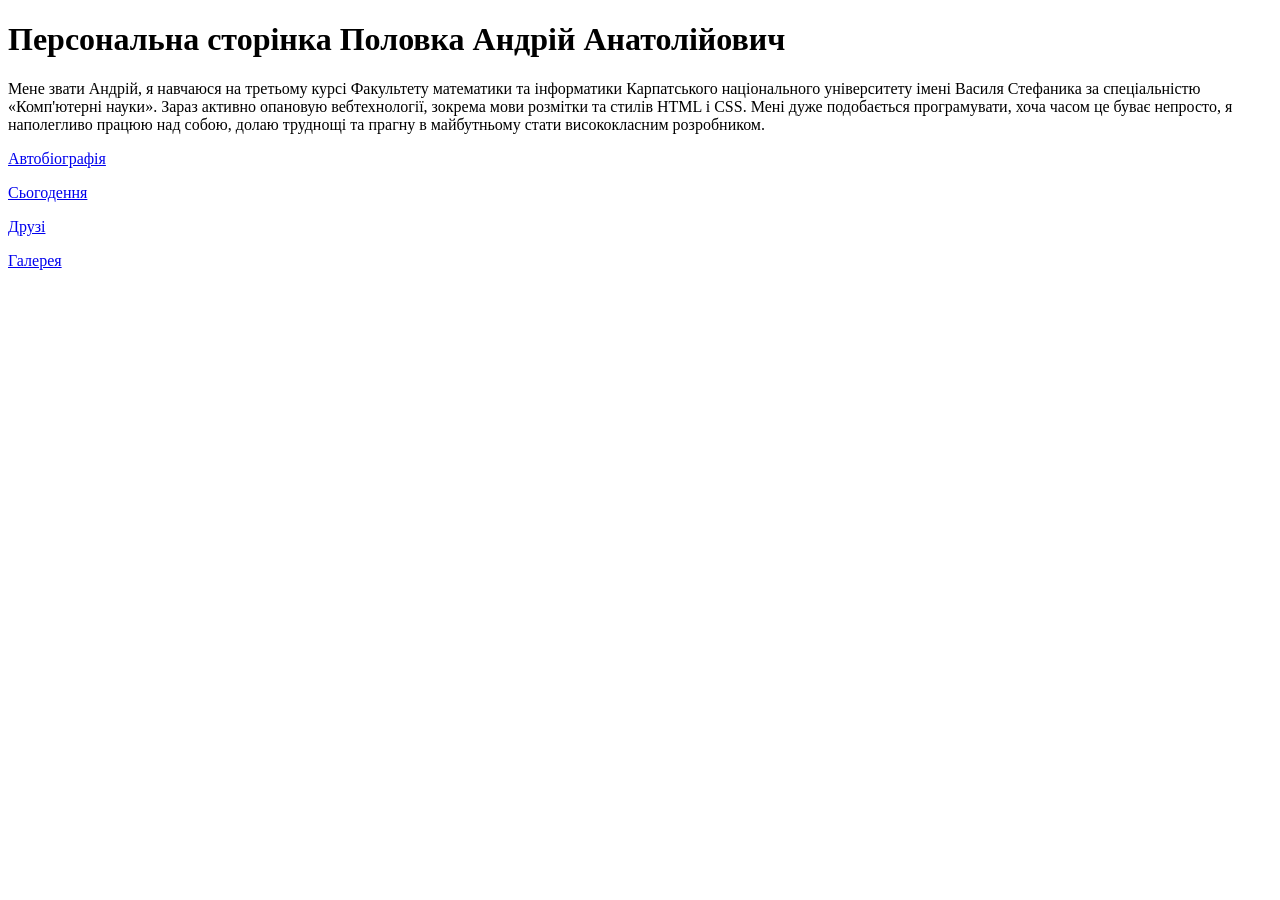
<file: Lab1/index.html>
<!DOCTYPE html>
<html lang="uk">
    <head>
        <meta charset="UTF-8">
        <title>Головна стрінка</title>
    </head>
<body>
    <h1>Персональна сторінка Половка Андрій Анатолійович</h1>
    <p>
        Мене звати Андрій, я навчаюся на третьому курсі Факультету математики та інформатики Карпатського національного університету імені Василя Стефаника за спеціальністю «Комп'ютерні науки». Зараз активно опановую вебтехнології, зокрема мови розмітки та стилів HTML і CSS.  Мені дуже подобається програмувати, хоча часом це буває непросто, я наполегливо працюю над собою, долаю труднощі та прагну в майбутньому стати висококласним розробником.
    </p>
    <nav>
        <p><a href="biography.html">Автобіографія</a></p>
        <p><a href="nowadays.html">Сьогодення</a></p>
        <p><a href="friends.html">Друзі</a></p>
        <p><a href="gallery.html">Галерея</a></p>
    </nav>
</body>
</html>
</file>
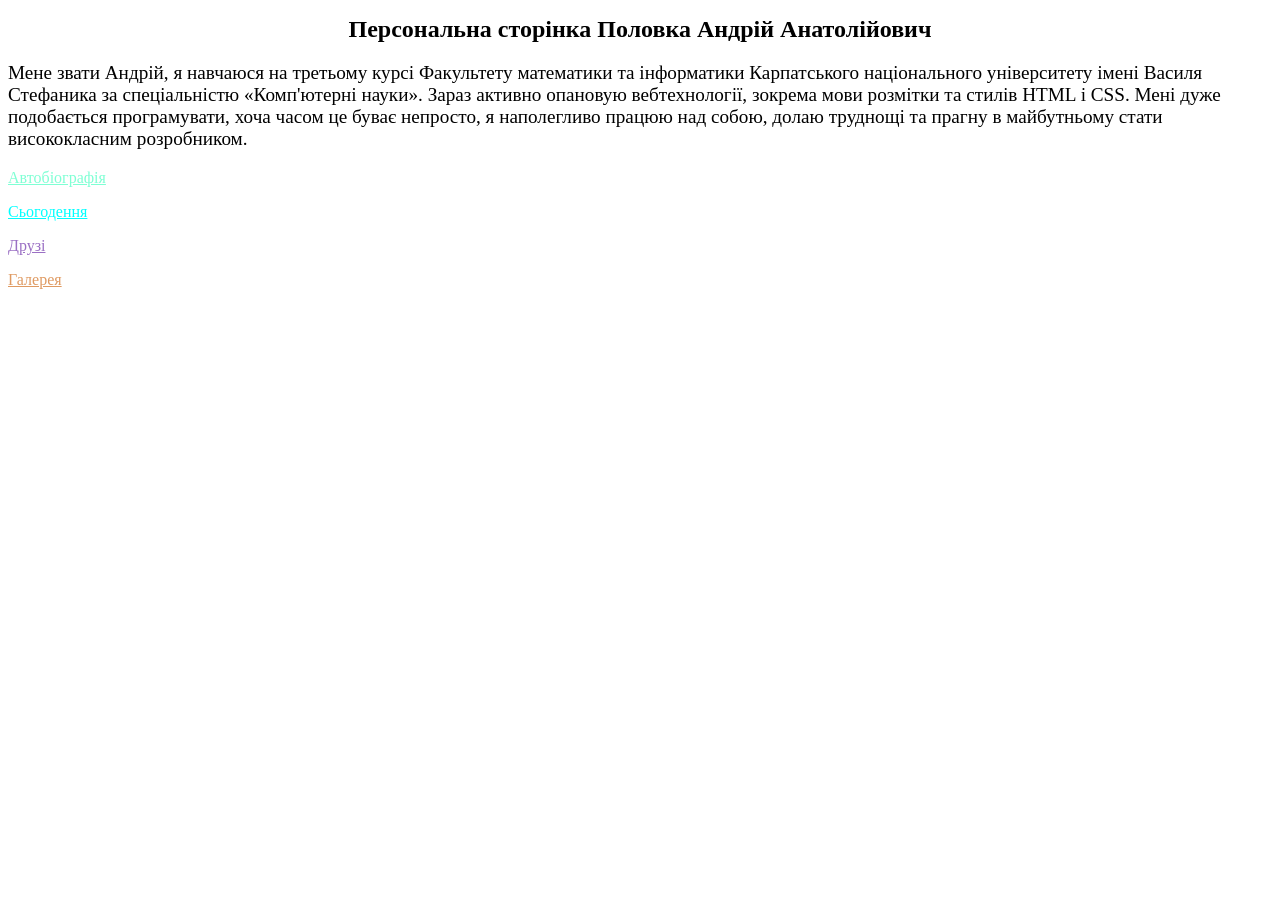
<file: Lab2/index.html>
<!DOCTYPE html>
<html lang="uk">
    <head>
        <meta charset="UTF-8">
        <title>Головна стрінка</title>
        <style>
        h1{
            text-align: center;
            font-size: 24px;
        }
        #mau{
            font-size:1.2em;
        }
        .biog:link{
            color:aquamarine;
        }
        .biog:visited{
            color:rgb(0, 87, 58);
        }
        .days:link{
            color:aqua;
        }
        .days:visited{
            color:rgb(0, 155, 155);
        }
        .frien:link{
            color:rgb(155, 112, 196);
        }
        .frien:visited{
            color:rgb(59, 0, 114);
        }
        .galle:link{
            color:rgb(223, 154, 98);
        }
        .galle:visited{
            color:rgb(194, 87, 0);
        }
        </style>
    </head>
<body>
    <h1>Персональна сторінка Половка Андрій Анатолійович</h1>
    <p id="mau">Мене звати Андрій, я навчаюся на третьому курсі Факультету математики та інформатики Карпатського національного університету імені Василя Стефаника за спеціальністю «Комп'ютерні науки». Зараз активно опановую вебтехнології, зокрема мови розмітки та стилів HTML і CSS.  Мені дуже подобається програмувати, хоча часом це буває непросто, я наполегливо працюю над собою, долаю труднощі та прагну в майбутньому стати висококласним розробником.</p>
    <nav>
        <p><a class="biog" href="biography.html">Автобіографія</a></p>
        <p><a class="days" href="nowadays.html">Сьогодення</a></p>
        <p><a class="frien" href="friends.html">Друзі</a></p>
        <p><a class="galle" href="gallery.html">Галерея</a></p>
    </nav>
</body>
</html>
</file>
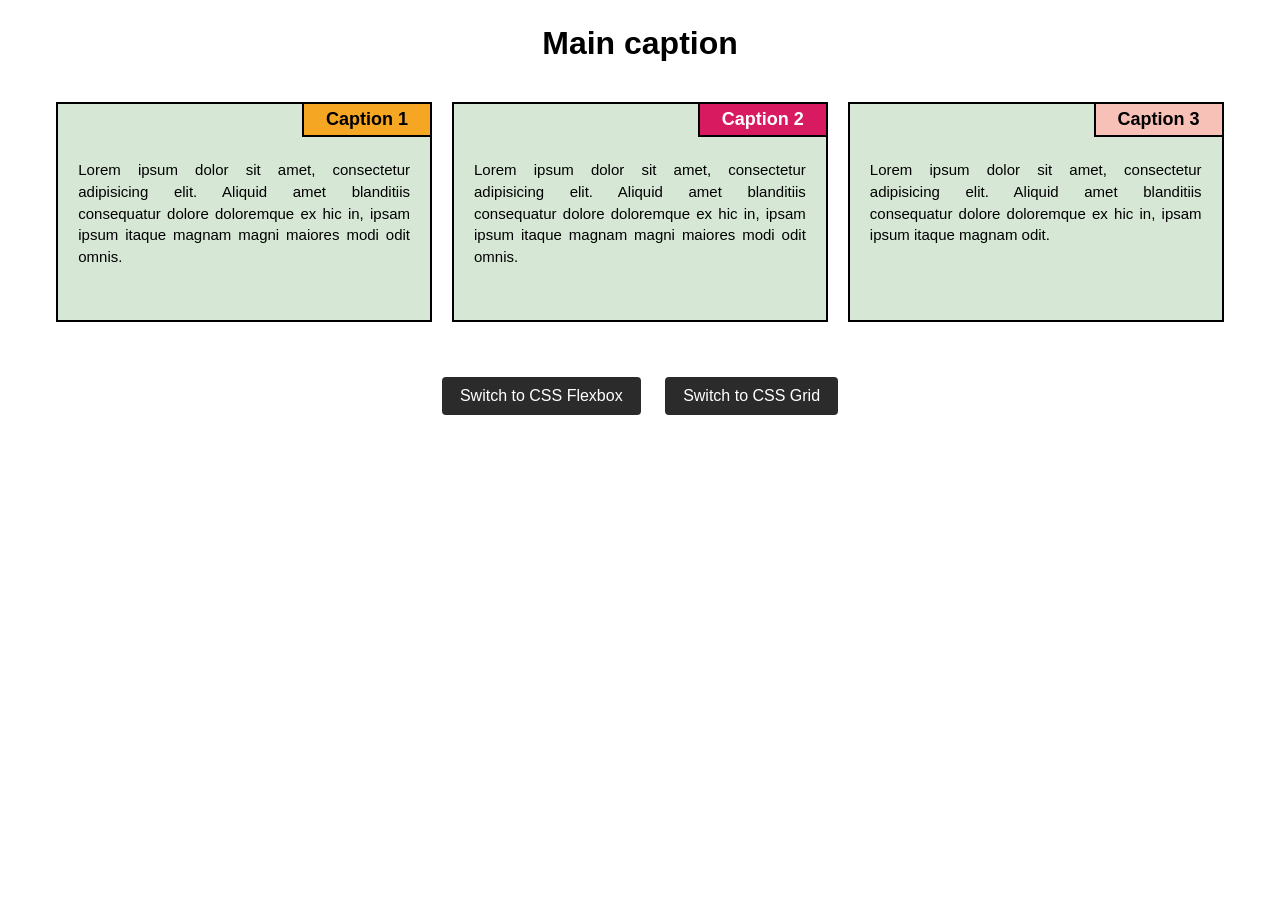
<file: Lab3/index.html>
<!DOCTYPE html>
<html lang="uk">
<head>
  <meta charset="UTF-8">
  <meta name="viewport" content="width=device-width, initial-scale=1.0">
  <title>Lab 3 - Float & Positioning</title>
  <link rel="stylesheet" href="style.css">
</head>
<body>

  <h1>Main caption</h1>
    <div class="container">
    <div class="row">
      <div class="col-lg-4 col-md-6 col-sm-12">
        <div class="card">
          <div class="card-title title-1">Caption 1</div>
          <p>
            Lorem ipsum dolor sit amet, consectetur adipisicing elit. Aliquid amet blanditiis 
            consequatur dolore doloremque ex hic in, ipsam ipsum itaque magnam magni 
            maiores modi odit omnis.
          </p>
        </div>
      </div>
      <div class="col-lg-4 col-md-6 col-sm-12">
        <div class="card">
          <div class="card-title title-2">Caption 2</div>
          <p>
            Lorem ipsum dolor sit amet, consectetur adipisicing elit. Aliquid amet 
            blanditiis consequatur dolore doloremque ex hic in, ipsam ipsum 
            itaque magnam magni maiores modi odit omnis.
          </p>
        </div>
      </div>
        <div class="col-lg-4 col-md-12 col-sm-12">
        <div class="card">
          <div class="card-title title-3">Caption 3</div>
          <p>
            Lorem ipsum dolor sit amet, consectetur adipisicing elit. Aliquid amet blanditiis 
            consequatur dolore doloremque ex hic in, ipsam ipsum itaque magnam odit.
          </p>
        </div>
      </div>
    </div>
  </div>

  <div class="switch-links">
    <a href="flexbox.html" class="link-btn">Switch to CSS Flexbox</a>
    <a href="grid.html" class="link-btn">Switch to CSS Grid</a>
  </div>

</body>
</html>
</file>
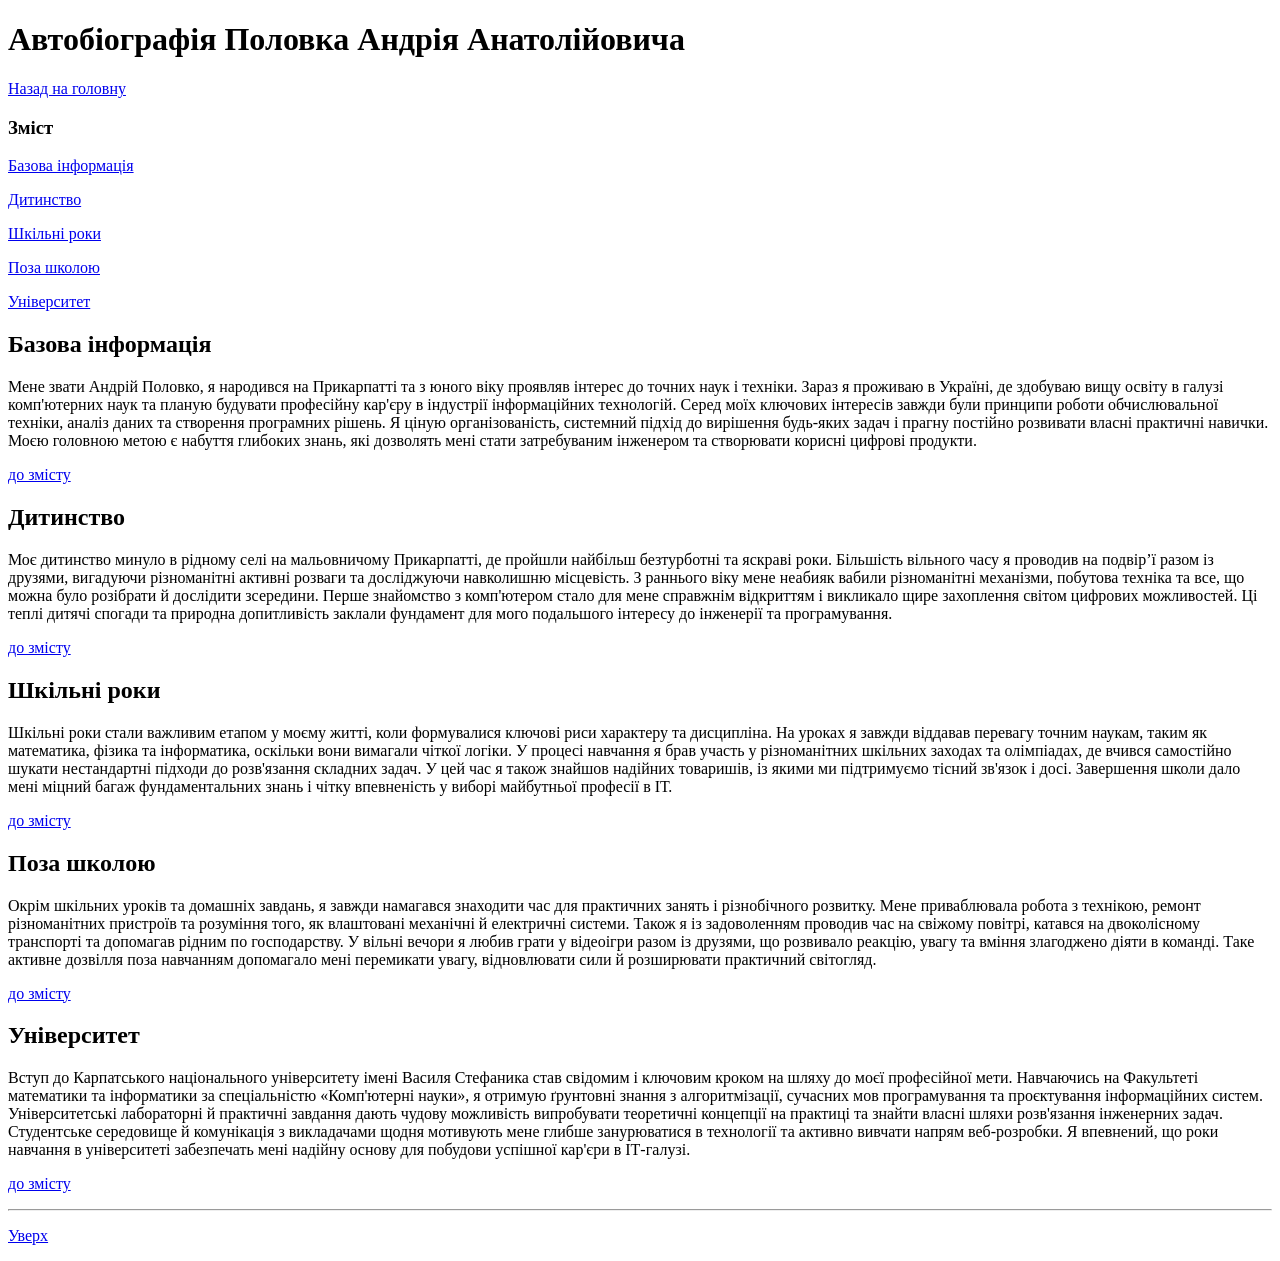
<file: Lab1/biography.html>
<!DOCTYPE html>
<html lang="uk">
    <head>
        <meta charset="UTF-8">
        <title>Автобіографія</title>
    </head>  
    <body>
        <h1 id="top">Автобіографія Половка Андрія Анатолійовича</h1>
        <p><a href="index.html">Назад на головну</a></p> 

        <h3 id="toc">Зміст</h3>
        <nav>
        <p><a href="#base-info">Базова інформація</a></p>
        <p><a href="#childhood">Дитинство</a></p>
        <p><a href="#school">Шкільні роки</a></p>
        <p><a href="#after-school">Поза школою</a></p>
        <p><a href="#university">Університет</a></p>
        </nav>
        <article>
            <h2 id="base-info">Базова інформація</h2>
            <p>Мене звати Андрій Половко, я народився на Прикарпатті та з юного віку проявляв інтерес до точних наук і техніки. Зараз я проживаю в Україні, де здобуваю вищу освіту в галузі комп'ютерних наук та планую будувати професійну кар'єру в індустрії інформаційних технологій. Серед моїх ключових інтересів завжди були принципи роботи обчислювальної техніки, аналіз даних та створення програмних рішень. Я ціную організованість, системний підхід до вирішення будь-яких задач і прагну постійно розвивати власні практичні навички. Моєю головною метою є набуття глибоких знань, які дозволять мені стати затребуваним інженером та створювати корисні цифрові продукти.</p>
            <p><a href="#toc">до змісту</a></p>
        </article>
        <article>
            <h2 id="childhood">Дитинство</h2>
            <p>Моє дитинство минуло в рідному селі на мальовничому Прикарпатті, де пройшли найбільш безтурботні та яскраві роки. Більшість вільного часу я проводив на подвір’ї разом із друзями, вигадуючи різноманітні активні розваги та досліджуючи навколишню місцевість. З раннього віку мене неабияк вабили різноманітні механізми, побутова техніка та все, що можна було розібрати й дослідити зсередини. Перше знайомство з комп'ютером стало для мене справжнім відкриттям і викликало щире захоплення світом цифрових можливостей. Ці теплі дитячі спогади та природна допитливість заклали фундамент для мого подальшого інтересу до інженерії та програмування.</p>
            <p><a href="#toc">до змісту</a></p>
        </article>
        <article>
            <h2 id="school">Шкільні роки</h2>
            <p>Шкільні роки стали важливим етапом у моєму житті, коли формувалися ключові риси характеру та дисципліна. На уроках я завжди віддавав перевагу точним наукам, таким як математика, фізика та інформатика, оскільки вони вимагали чіткої логіки. У процесі навчання я брав участь у різноманітних шкільних заходах та олімпіадах, де вчився самостійно шукати нестандартні підходи до розв'язання складних задач. У цей час я також знайшов надійних товаришів, із якими ми підтримуємо тісний зв'язок і досі. Завершення школи дало мені міцний багаж фундаментальних знань і чітку впевненість у виборі майбутньої професії в ІТ.</p>
            <p><a href="#toc">до змісту</a></p>
        </article>
        <article>
            <h2 id="after-school">Поза школою</h2>
            <p>Окрім шкільних уроків та домашніх завдань, я завжди намагався знаходити час для практичних занять і різнобічного розвитку. Мене приваблювала робота з технікою, ремонт різноманітних пристроїв та розуміння того, як влаштовані механічні й електричні системи. Також я із задоволенням проводив час на свіжому повітрі, катався на двоколісному транспорті та допомагав рідним по господарству. У вільні вечори я любив грати у відеоігри разом із друзями, що розвивало реакцію, увагу та вміння злагоджено діяти в команді. Таке активне дозвілля поза навчанням допомагало мені перемикати увагу, відновлювати сили й розширювати практичний світогляд.</p>
            <p><a href="#toc">до змісту</a></p>
        </article>
        <article>
            <h2 id="university">Університет</h2>
            <p>Вступ до Карпатського національного університету імені Василя Стефаника став свідомим і ключовим кроком на шляху до моєї професійної мети. Навчаючись на Факультеті математики та інформатики за спеціальністю «Комп'ютерні науки», я отримую ґрунтовні знання з алгоритмізації, сучасних мов програмування та проєктування інформаційних систем. Університетські лабораторні й практичні завдання дають чудову можливість випробувати теоретичні концепції на практиці та знайти власні шляхи розв'язання інженерних задач. Студентське середовище й комунікація з викладачами щодня мотивують мене глибше занурюватися в технології та активно вивчати напрям веб-розробки. Я впевнений, що роки навчання в університеті забезпечать мені надійну основу для побудови успішної кар'єри в ІТ-галузі.</p>
            <p><a href="#toc">до змісту</a></p>
        </article>
        <hr>
        <p><a href="#top">Уверх</a></p>
    </body>  
</html>
</file>
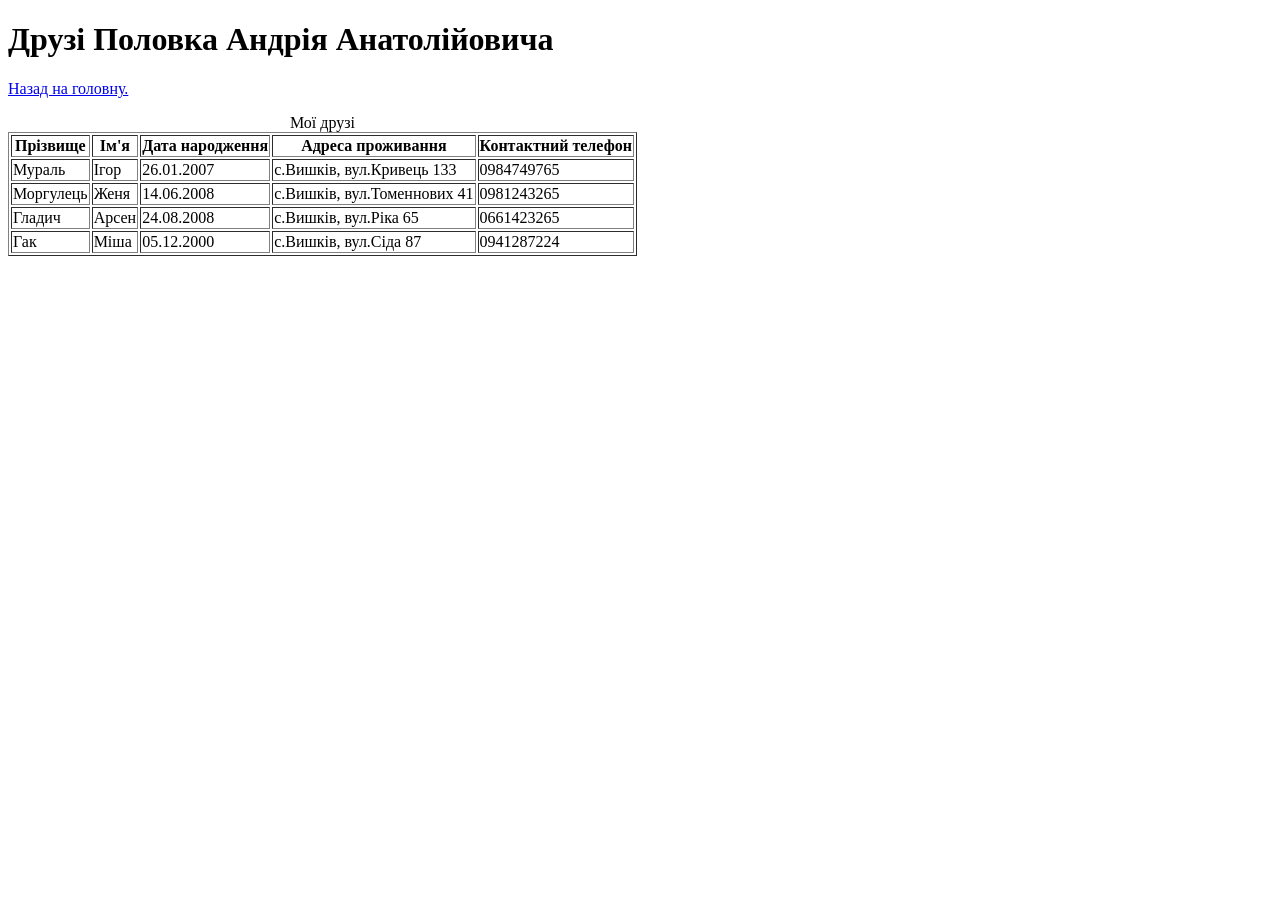
<file: Lab1/friends.html>
<!DOCTYPE html>
<html lang="uk">
    <head>
        <meta charset="UTF-8">
        <title>Друзі</title>
    </head>
<body>
    <h1>Друзі Половка Андрія Анатолійовича</h1>
    <p><a href="index.html">Назад на головну.</a></p>

    <table border="1">
        <caption>Мої друзі</caption>
        <tr>
            <th>Прізвище</th><th>Ім'я</th><th>Дата народження</th><th>Адреса проживання</th><th>Контактний телефон</th>
        </tr>
        <tr>
            <td>Мураль</td><td>Ігор</td><td>26.01.2007</td><td>с.Вишків, вул.Кривець 133</td><td>0984749765</td>
        </tr>
        <tr>
            <td>Моргулець</td><td>Женя</td><td>14.06.2008</td><td>с.Вишків, вул.Томеннових 41</td><td>0981243265</td>
        </tr>
        <tr>
            <td>Гладич</td><td>Арсен</td><td>24.08.2008</td><td>с.Вишків, вул.Ріка 65</td><td>0661423265</td>
        </tr>
        <tr>
            <td>Гак</td><td>Міша</td><td>05.12.2000</td><td>с.Вишків, вул.Сіда 87</td><td>0941287224</td>
        </tr>


    </table>
</body>
</html>
</file>
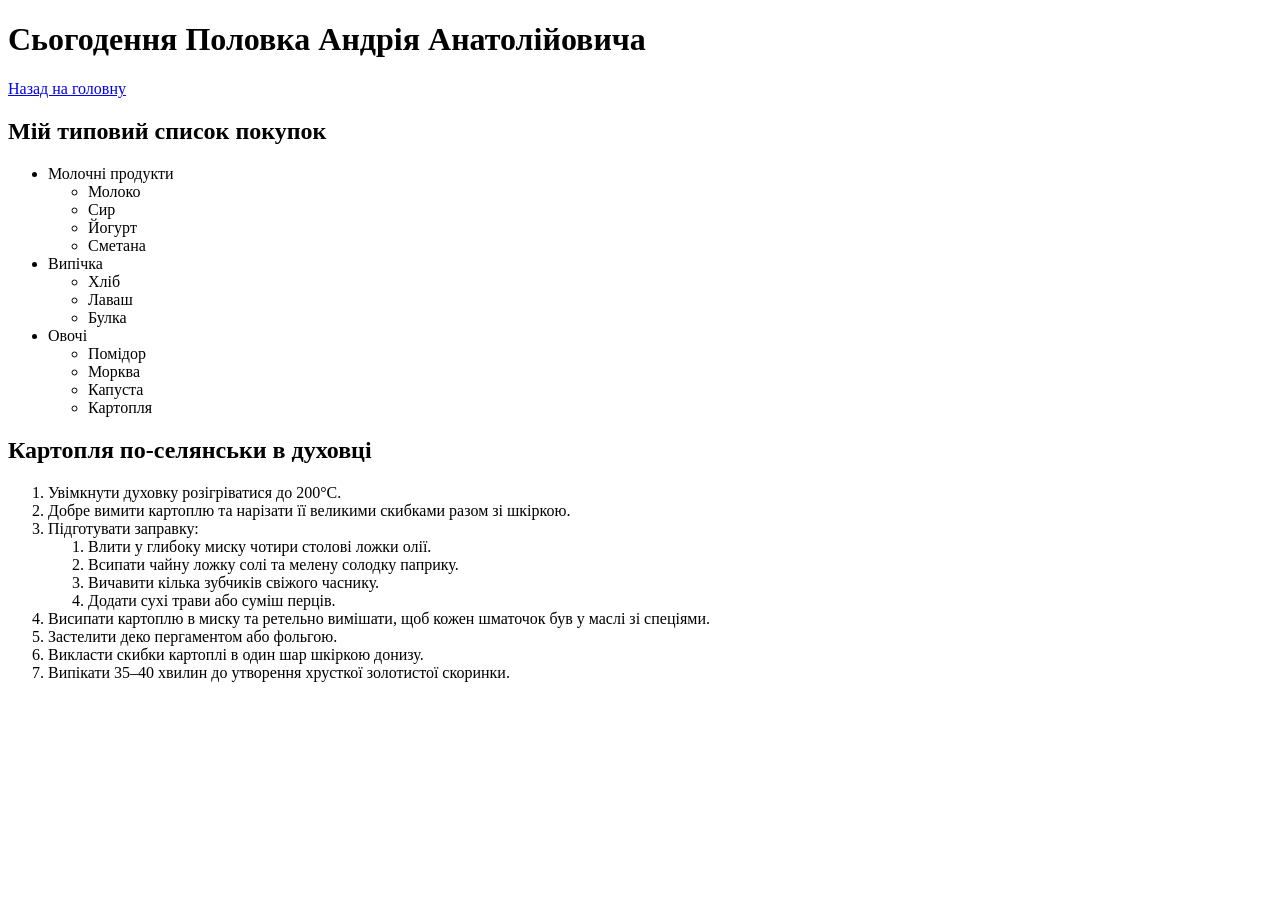
<file: Lab1/nowadays.html>
<!DOCTYPE html>
<html lang="uk">
    <head>
        <meta charset="UTF-8">
        <title>Сьогодення</title>
    </head>
<body>
    <h1>Сьогодення Половка Андрія Анатолійовича</h1>
    <p><a href="index.html">Назад на головну</a></p>
    <h2>Мій типовий список покупок</h2>
    <ul>
        <li>Молочні продукти
            <ul>
                <li>Молоко</li>
                <li>Сир</li>
                <li>Йогурт</li>
                <li>Сметана</li>
            </ul>
        </li>

        <li>Випічка
            <ul>
                <li>Хліб</li>
                <li>Лаваш</li>
                <li>Булка</li>
            </ul>
        </li>

        <li>Овочі 
            <ul>
                <li>Помідор</li>
                <li>Морква</li>
                <li>Капуста</li> 
                <li>Картопля</li>
            </ul>
        </li>
    </ul>
    <h2>Картопля по-селянськи в духовці</h2>
    <ol>
        <li>Увімкнути духовку розігріватися до 200°C.</li>
        <li>Добре вимити картоплю та нарізати її великими скибками разом зі шкіркою.</li>
        <li>
            Підготувати заправку:
            <ol>
                <li>Влити у глибоку миску чотири столові ложки олії.</li>
                <li>Всипати чайну ложку солі та мелену солодку паприку.</li>
                <li>Вичавити кілька зубчиків свіжого часнику.</li>
                <li>Додати сухі трави або суміш перців.</li>
            </ol>
        </li>
        <li>Висипати картоплю в миску та ретельно вимішати, щоб кожен шматочок був у маслі зі спеціями.</li>
        <li>Застелити деко пергаментом або фольгою.</li>
        <li>Викласти скибки картоплі в один шар шкіркою донизу.</li>
        <li>Випікати 35–40 хвилин до утворення хрусткої золотистої скоринки.</li>
    </ol>


</body>
</html>
</file>
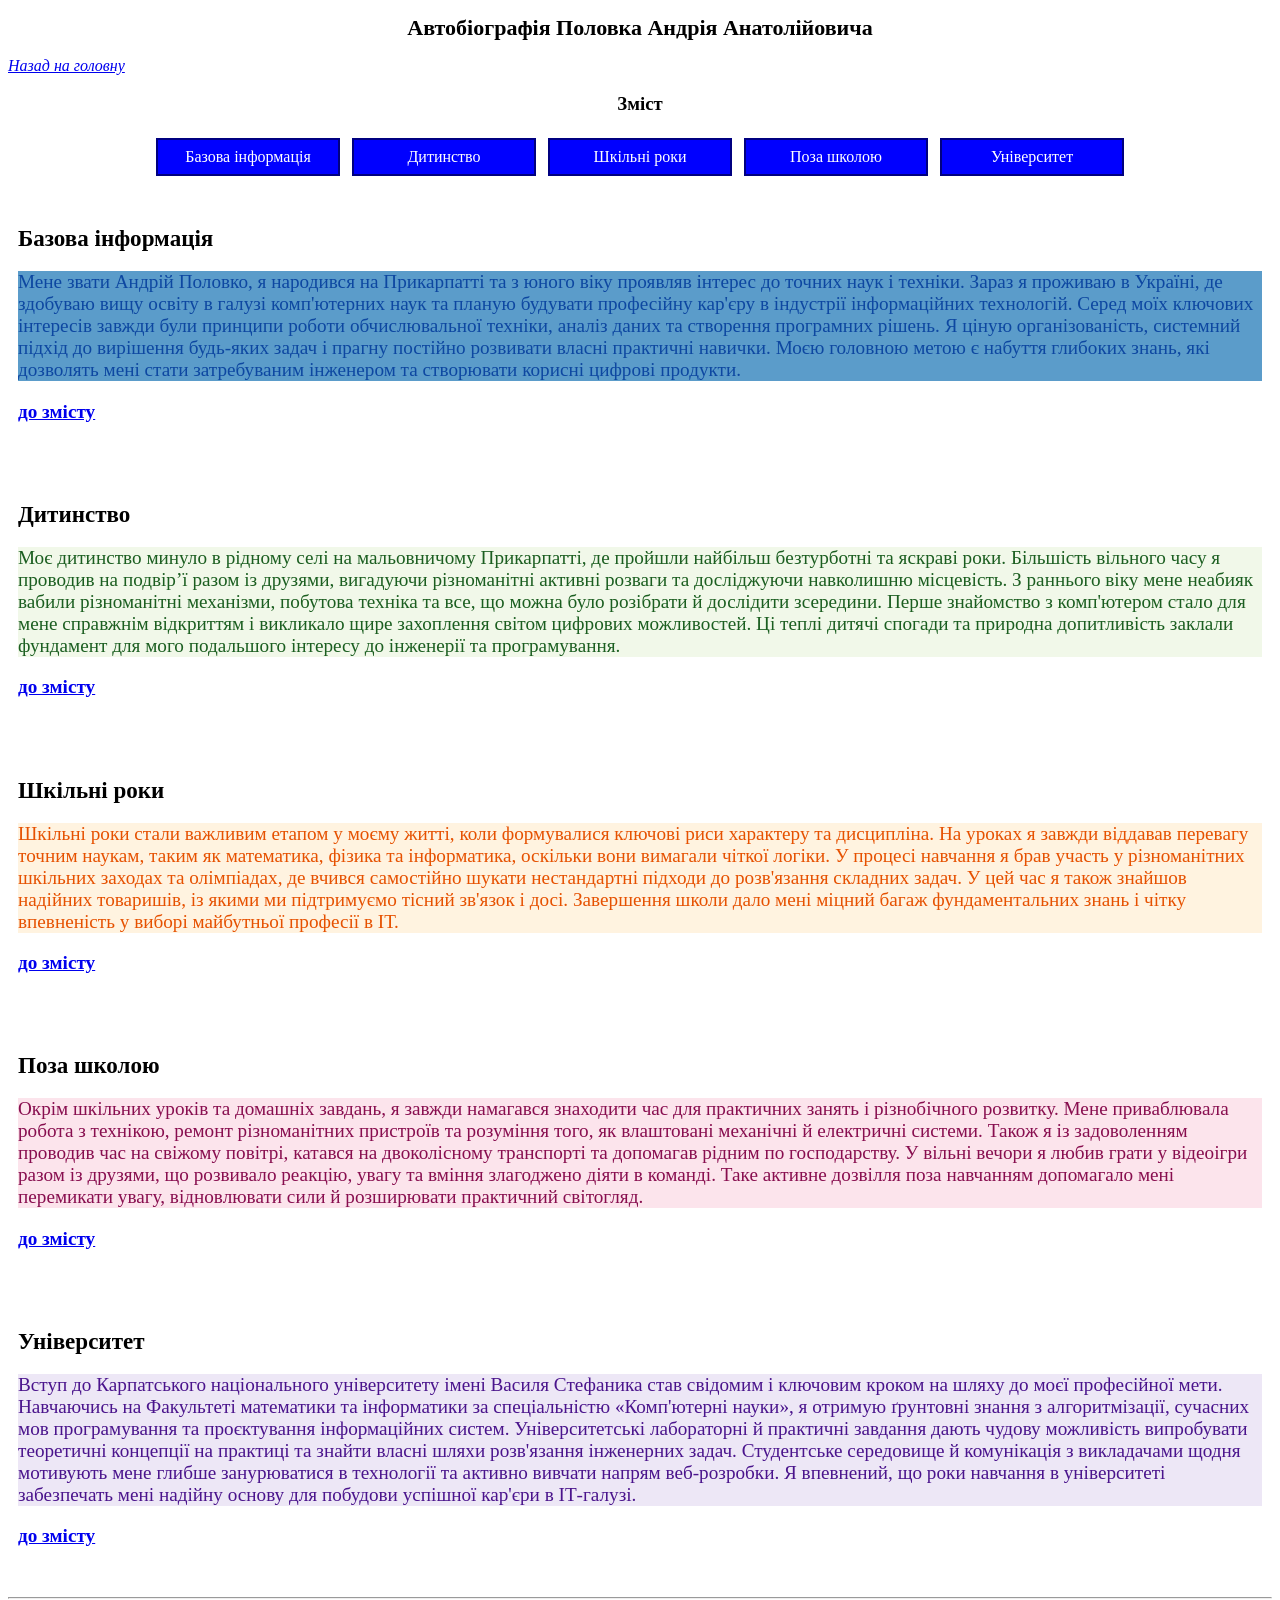
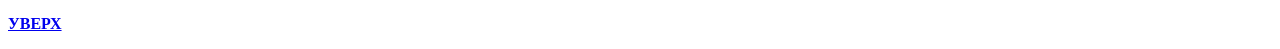
<file: Lab2/biography.html>
<!DOCTYPE html>
<html lang="uk">
    <head>
        <meta charset="UTF-8">
        <title>Автобіографія</title>
        <style>
           h1{
             text-align:center;
             font-size:22px;
           }
           .back-link {
            font-style: italic;
           }
           #toc{
            text-align:center;
           }
           .btn-link:link,.btn-link:visited{
            display: inline-block;
            width:160px;
            text-align:center;
            text-decoration:none;
            padding:8px 10px;
            margin: 4px;
            background-color:blue;
            color:white;
            border: 2px solid navy;
            vertical-align: middle;
           }
           .btn-link:hover{
            background-color:magenta;
            color:black;
           }
           .btn-link:active{
            background-color:yellow;
            color:black;
           }
           nav p{
            text-align: center;
           }
           article{
            font-size:1.2em;
            padding: 10px;
            margin-bottom:20px;
           }
           article h2{
            font-size: 1.2em;  
           }
           #info{
            background-color:#5b9cca ;
            color:#0d47a1;
           }
           #dhood{
            background-color: #f1f8e9;
            color:#1b5e20;
           }
           #chool{
            background-color:#fff3e0;
            color:#e65100;
           }
           #after{
            background-color:#fce4ec;
            color:#880e4f;
           }
           #univer{
            background-color:#ede7f6;
            color:#4a148c;
           }
           .to-toc{
            font-weight: bold;
            text-transform: none;
           }
           .totoc{
            font-weight: bold;
            text-transform: uppercase;
           }
           
        </style>
    </head>  
    <body>
        <h1 id="top">Автобіографія Половка Андрія Анатолійовича</h1>
        <p><a class="back-link" href="index.html">Назад на головну</a></p> 

        <h3 id="toc">Зміст</h3>
        <nav>
        <p>
            <a class="btn-link" href="#base-info">Базова інформація</a>
            <a class="btn-link" href="#childhood">Дитинство</a>
            <a class="btn-link" href="#school">Шкільні роки</a>
            <a class="btn-link" href="#after-school">Поза школою</a>
            <a class="btn-link" href="#university">Університет</a>
        </p>
        </nav>
        <article>
            <h2 id="base-info">Базова інформація</h2>
            <p id="info">Мене звати Андрій Половко, я народився на Прикарпатті та з юного віку проявляв інтерес до точних наук і техніки. Зараз я проживаю в Україні, де здобуваю вищу освіту в галузі комп'ютерних наук та планую будувати професійну кар'єру в індустрії інформаційних технологій. Серед моїх ключових інтересів завжди були принципи роботи обчислювальної техніки, аналіз даних та створення програмних рішень. Я ціную організованість, системний підхід до вирішення будь-яких задач і прагну постійно розвивати власні практичні навички. Моєю головною метою є набуття глибоких знань, які дозволять мені стати затребуваним інженером та створювати корисні цифрові продукти.</p>
            <p><a href="#toc" class="to-toc">до змісту</a></p>
        </article>
        <article>
            <h2 id="childhood">Дитинство</h2>
            <p id="dhood">Моє дитинство минуло в рідному селі на мальовничому Прикарпатті, де пройшли найбільш безтурботні та яскраві роки. Більшість вільного часу я проводив на подвір’ї разом із друзями, вигадуючи різноманітні активні розваги та досліджуючи навколишню місцевість. З раннього віку мене неабияк вабили різноманітні механізми, побутова техніка та все, що можна було розібрати й дослідити зсередини. Перше знайомство з комп'ютером стало для мене справжнім відкриттям і викликало щире захоплення світом цифрових можливостей. Ці теплі дитячі спогади та природна допитливість заклали фундамент для мого подальшого інтересу до інженерії та програмування.</p>
            <p><a href="#toc" class="to-toc">до змісту</a></p>
        </article>
        <article>
            <h2 id="school">Шкільні роки</h2>
            <p id="chool">Шкільні роки стали важливим етапом у моєму житті, коли формувалися ключові риси характеру та дисципліна. На уроках я завжди віддавав перевагу точним наукам, таким як математика, фізика та інформатика, оскільки вони вимагали чіткої логіки. У процесі навчання я брав участь у різноманітних шкільних заходах та олімпіадах, де вчився самостійно шукати нестандартні підходи до розв'язання складних задач. У цей час я також знайшов надійних товаришів, із якими ми підтримуємо тісний зв'язок і досі. Завершення школи дало мені міцний багаж фундаментальних знань і чітку впевненість у виборі майбутньої професії в ІТ.</p>
            <p><a href="#toc" class="to-toc">до змісту</a></p>
        </article>
        <article>
            <h2 id="after-school">Поза школою</h2>
            <p id="after">Окрім шкільних уроків та домашніх завдань, я завжди намагався знаходити час для практичних занять і різнобічного розвитку. Мене приваблювала робота з технікою, ремонт різноманітних пристроїв та розуміння того, як влаштовані механічні й електричні системи. Також я із задоволенням проводив час на свіжому повітрі, катався на двоколісному транспорті та допомагав рідним по господарству. У вільні вечори я любив грати у відеоігри разом із друзями, що розвивало реакцію, увагу та вміння злагоджено діяти в команді. Таке активне дозвілля поза навчанням допомагало мені перемикати увагу, відновлювати сили й розширювати практичний світогляд.</p>
            <p><a href="#toc" class="to-toc">до змісту</a></p>
        </article>
        <article>
            <h2 id="university">Університет</h2>
            <p id="univer">Вступ до Карпатського національного університету імені Василя Стефаника став свідомим і ключовим кроком на шляху до моєї професійної мети. Навчаючись на Факультеті математики та інформатики за спеціальністю «Комп'ютерні науки», я отримую ґрунтовні знання з алгоритмізації, сучасних мов програмування та проєктування інформаційних систем. Університетські лабораторні й практичні завдання дають чудову можливість випробувати теоретичні концепції на практиці та знайти власні шляхи розв'язання інженерних задач. Студентське середовище й комунікація з викладачами щодня мотивують мене глибше занурюватися в технології та активно вивчати напрям веб-розробки. Я впевнений, що роки навчання в університеті забезпечать мені надійну основу для побудови успішної кар'єри в ІТ-галузі.</p>
            <p><a href="#toc" class="to-toc">до змісту</a></p>
        </article>
        <hr>
        <p><a class ="totoc" href="#top">Уверх</a></p>
    </body>  
</html>
</file>
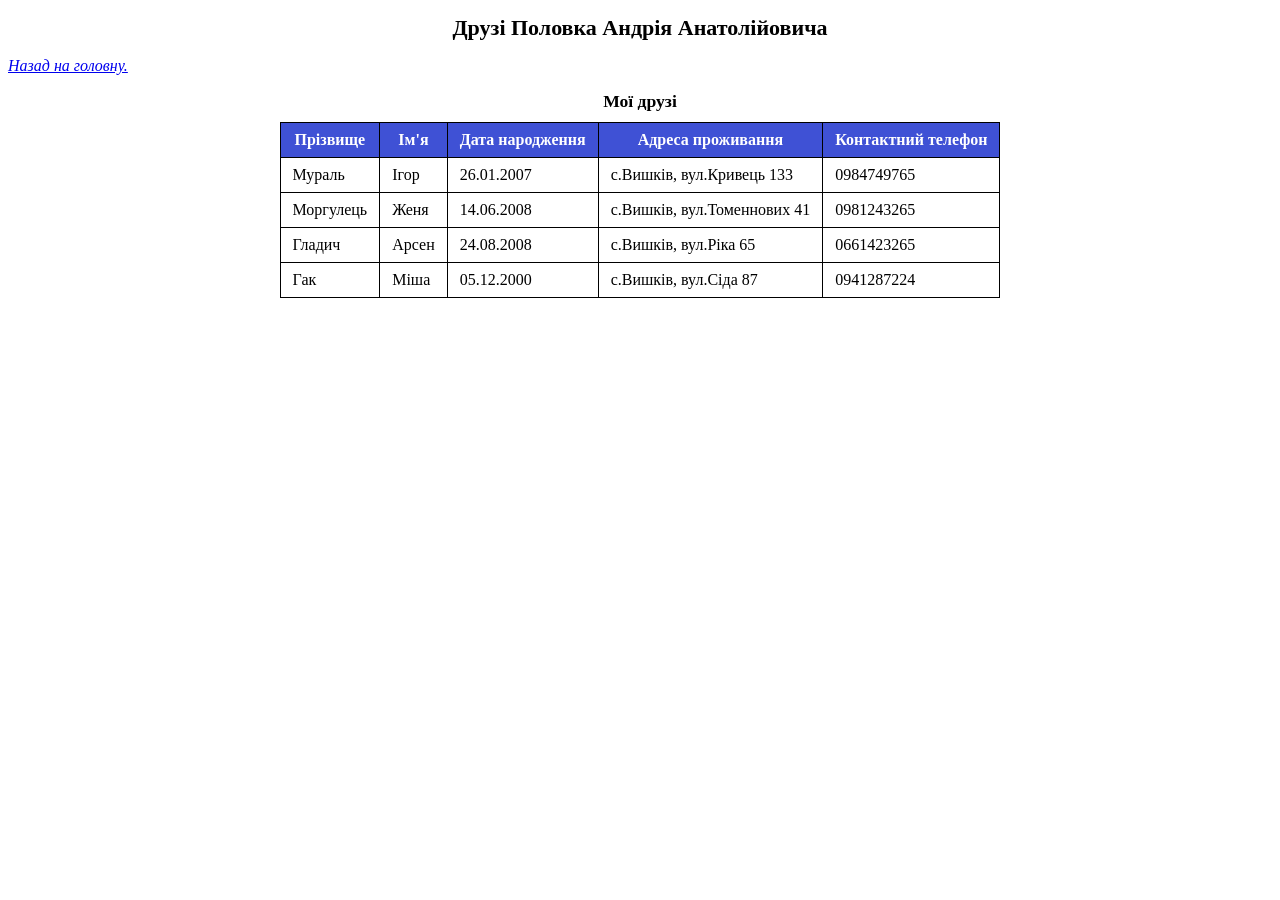
<file: Lab2/friends.html>
<!DOCTYPE html>
<html lang="uk">
    <head>
        <meta charset="UTF-8">
        <title>Друзі</title>
        <style>
            h1{
                text-align: center;
                font-size:22px;
            }
            p{
               font-style: italic; 
            }
            table{
                margin: 0 auto;
                border-collapse: collapse;
            }
            th,td{
                border:1px solid black;
                padding: 8px 12px;
            }
            th{
                background-color: #3f51d5;
                color:white
            }
            tr:hover{
                background-color: #a8844e;
            }
            caption{
                font-weight: bold;
                margin-bottom: 10px;
                font-size:1.1em;
            }

        </style>
    </head>
<body>
    <h1>Друзі Половка Андрія Анатолійовича</h1>
    <p><a href="index.html">Назад на головну.</a></p>

    <table>
        <caption>Мої друзі</caption>
        <tr>
            <th>Прізвище</th><th>Ім'я</th><th>Дата народження</th><th>Адреса проживання</th><th>Контактний телефон</th>
        </tr>
        <tr>
            <td>Мураль</td><td>Ігор</td><td>26.01.2007</td><td>с.Вишків, вул.Кривець 133</td><td>0984749765</td>
        </tr>
        <tr>
            <td>Моргулець</td><td>Женя</td><td>14.06.2008</td><td>с.Вишків, вул.Томеннових 41</td><td>0981243265</td>
        </tr>
        <tr>
            <td>Гладич</td><td>Арсен</td><td>24.08.2008</td><td>с.Вишків, вул.Ріка 65</td><td>0661423265</td>
        </tr>
        <tr>
            <td>Гак</td><td>Міша</td><td>05.12.2000</td><td>с.Вишків, вул.Сіда 87</td><td>0941287224</td>
        </tr>


    </table>
</body>
</html>
</file>
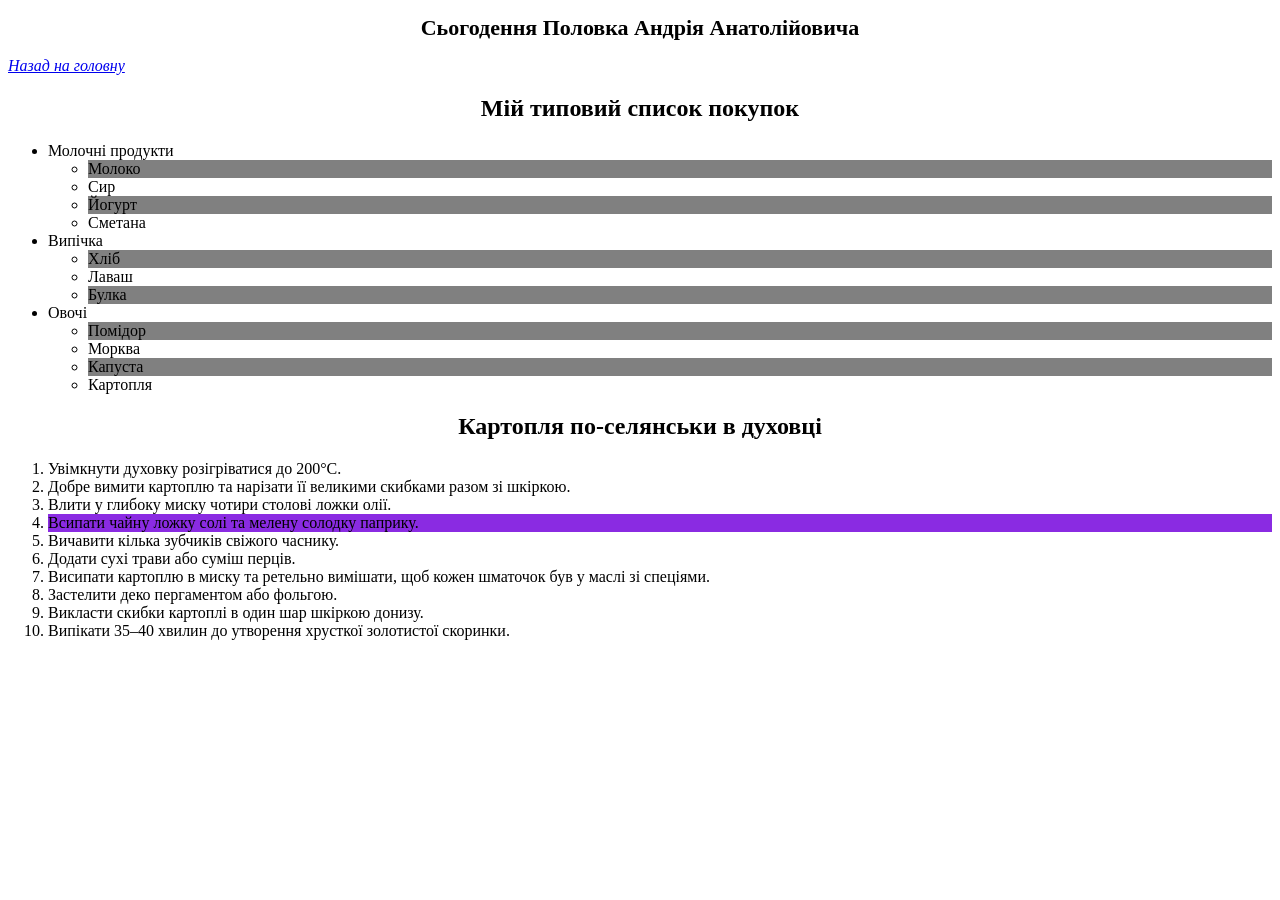
<file: Lab2/nowadays.html>
<!DOCTYPE html>
<html lang="uk">
    <head>
        <meta charset="UTF-8">
        <title>Сьогодення</title>
        <style>
            h1{
                text-align: center;
                font-size:22px;
            }
            p{
                font-style:italic
            }
            h2{
                text-align: center;
            }
            ul ul li:nth-child(odd){
                background-color: grey;
            }
            ul ul li:nth-child(even){
                background-color: white;
            }
            ol li:nth-child(3):hover,
            ol li:nth-child(5):hover{
                cursor: pointer;
            }
            ol li:nth-child(4){
                background-color: blueviolet;
            }
        </style>
    </head>
<body>
    <h1>Сьогодення Половка Андрія Анатолійовича</h1>
    <p><a href="index.html">Назад на головну</a></p>
    <h2>Мій типовий список покупок</h2>
    <ul>
        <li>Молочні продукти
            <ul>
                <li>Молоко</li>
                <li>Сир</li>
                <li>Йогурт</li>
                <li>Сметана</li>
            </ul>
        </li>

        <li>Випічка
            <ul>
                <li>Хліб</li>
                <li>Лаваш</li>
                <li>Булка</li>
            </ul>
        </li>

        <li>Овочі 
            <ul>
                <li>Помідор</li>
                <li>Морква</li>
                <li>Капуста</li> 
                <li>Картопля</li>
            </ul>
        </li>
    </ul>
    <h2>Картопля по-селянськи в духовці</h2>
    <ol>
        <li>Увімкнути духовку розігріватися до 200°C.</li>
        <li>Добре вимити картоплю та нарізати її великими скибками разом зі шкіркою.</li>
        
            
                <li>Влити у глибоку миску чотири столові ложки олії.</li>
                <li>Всипати чайну ложку солі та мелену солодку паприку.</li>
                <li>Вичавити кілька зубчиків свіжого часнику.</li>
                <li>Додати сухі трави або суміш перців.</li>
            
        
        <li>Висипати картоплю в миску та ретельно вимішати, щоб кожен шматочок був у маслі зі спеціями.</li>
        <li>Застелити деко пергаментом або фольгою.</li>
        <li>Викласти скибки картоплі в один шар шкіркою донизу.</li>
        <li>Випікати 35–40 хвилин до утворення хрусткої золотистої скоринки.</li>
    </ol>


</body>
</html>
</file>
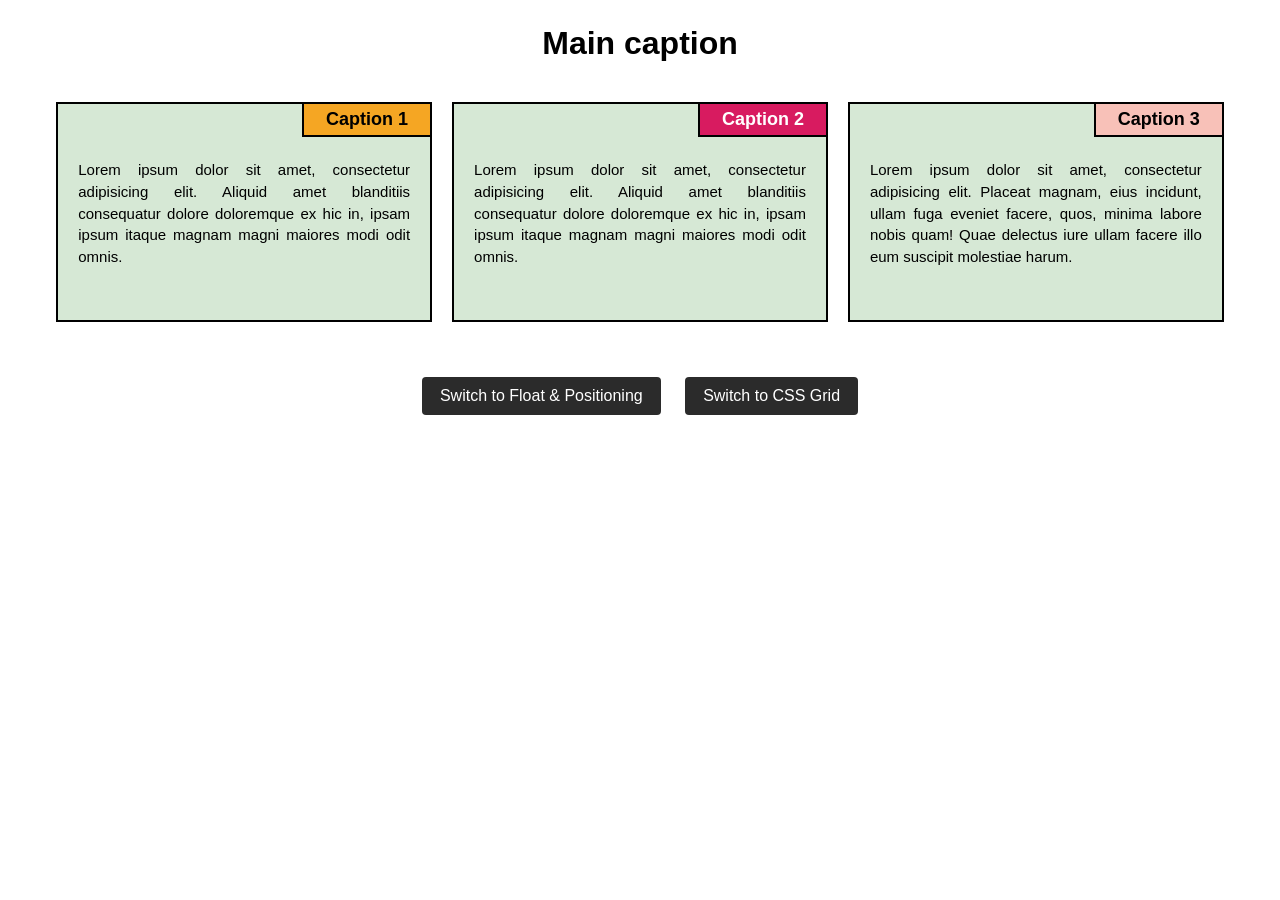
<file: Lab3/flexbox.html>
<!DOCTYPE html>
<html lang="uk">
<head>
  <meta charset="UTF-8">
  <meta name="viewport" content="width=device-width, initial-scale=1.0">
  <title>Lab 3 - CSS Flexbox</title>
  <link rel="stylesheet" href="flexbox.css">
</head>
<body>

  <h1>Main caption</h1>
  <div class="container">
    <div class="row">
      <div class="col-box col-1">
        <div class="card">
          <div class="card-title title-1">Caption 1</div>
          <p>
            Lorem ipsum dolor sit amet, consectetur adipisicing elit. Aliquid amet blanditiis 
            consequatur dolore doloremque ex hic in, ipsam ipsum itaque magnam magni 
            maiores modi odit omnis.
          </p>
        </div>
      </div>
      <div class="col-box col-2">
        <div class="card">
          <div class="card-title title-2">Caption 2</div>
          <p>
            Lorem ipsum dolor sit amet, consectetur adipisicing elit. Aliquid amet 
            blanditiis consequatur dolore doloremque ex hic in, ipsam ipsum 
            itaque magnam magni maiores modi odit omnis.
          </p>
        </div>
      </div>
      <div class="col-box col-3">
        <div class="card">
          <div class="card-title title-3">Caption 3</div>
          <p>
            Lorem ipsum dolor sit amet, consectetur adipisicing elit. Placeat magnam, 
            eius incidunt, ullam fuga eveniet facere, quos, minima labore nobis quam! 
            Quae delectus iure ullam facere illo eum suscipit molestiae harum.
          </p>
        </div>
      </div>
    </div>
  </div>
  <div class="switch-links">
    <a href="index.html" class="link-btn">Switch to Float & Positioning</a>
    <a href="grid.html" class="link-btn">Switch to CSS Grid</a>
  </div>

</body>
</html>
</file>
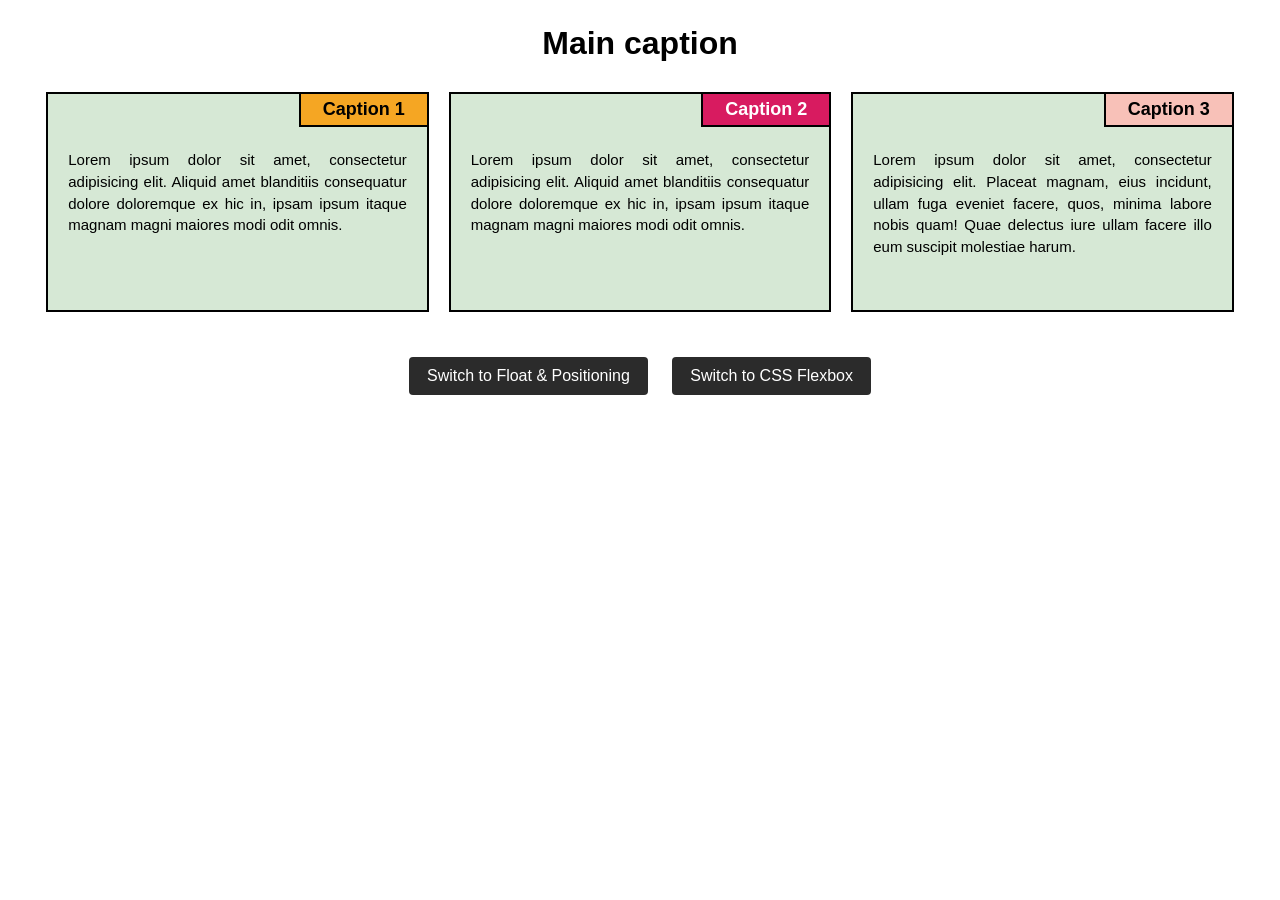
<file: Lab3/grid.html>
<!DOCTYPE html>
<html lang="uk">
<head>
  <meta charset="UTF-8">
  <meta name="viewport" content="width=device-width, initial-scale=1.0">
  <title>Lab 3 - CSS Grid</title>
  <link rel="stylesheet" href="grid.css">
</head>
<body>

  <h1>Main caption</h1>

  <div class="container">
    <div class="grid-box">
      <div class="card card-1">
        <div class="card-title title-1">Caption 1</div>
        <p>
          Lorem ipsum dolor sit amet, consectetur adipisicing elit. Aliquid amet blanditiis 
          consequatur dolore doloremque ex hic in, ipsam ipsum itaque magnam magni 
          maiores modi odit omnis.
        </p>
      </div>
      <div class="card card-2">
        <div class="card-title title-2">Caption 2</div>
        <p>
          Lorem ipsum dolor sit amet, consectetur adipisicing elit. Aliquid amet 
          blanditiis consequatur dolore doloremque ex hic in, ipsam ipsum 
          itaque magnam magni maiores modi odit omnis.
        </p>
      </div>
      <div class="card card-3">
        <div class="card-title title-3">Caption 3</div>
        <p>
          Lorem ipsum dolor sit amet, consectetur adipisicing elit. Placeat magnam, 
          eius incidunt, ullam fuga eveniet facere, quos, minima labore nobis quam! 
          Quae delectus iure ullam facere illo eum suscipit molestiae harum.
        </p>
      </div>
    </div>
  </div>
  <div class="switch-links">
    <a href="index.html" class="link-btn">Switch to Float & Positioning</a>
    <a href="flexbox.html" class="link-btn">Switch to CSS Flexbox</a>
  </div>

</body>
</html>
</file>
<file: Lab3/style.css>
* {
  box-sizing: border-box;
  margin: 0;
  padding: 0;
}

body {
  font-family: "Segoe UI", Arial, sans-serif;
  padding: 25px 15px;
  background-color: #fff;
  color: #000;
}

h1 {
  text-align: center;
  font-size: 32px;
  margin-bottom: 30px;
}

.container {
  width: 95%;
  max-width: 1200px;
  margin: 0 auto;
}

.row::after {
  content: "";
  display: table;
  clear: both;
}

.col-lg-4,
.col-md-6,
.col-md-12,
.col-sm-12 {
  float: left;
  padding: 10px;
}

.card {
  position: relative;
  background-color: #d6e8d5;
  border: 2px solid #000;
  padding: 55px 20px 20px 20px;
  min-height: 220px;
}

.card-title {
  position: absolute;
  top: 0;
  right: 0;
  border-left: 2px solid #000;
  border-bottom: 2px solid #000;
  padding: 5px 22px;
  font-weight: bold;
  font-size: 18px;
}

.title-1 {
  background-color: #f5a623;
  color: #000;
}

.title-2 {
  background-color: #d81b60;
  color: #fff;
}

.title-3 {
  background-color: #f8c1b8;
  color: #000;
}

.card p {
  font-size: 15px;
  line-height: 1.45;
  text-align: justify;
}

.switch-links {
  text-align: center;
  margin-top: 40px;
}

.link-btn {
  display: inline-block;
  margin: 5px 10px;
  padding: 10px 18px;
  background-color: #2b2b2b;
  color: #fff;
  text-decoration: none;
  border-radius: 4px;
}

.link-btn:hover {
  background-color: #444;
}

@media (min-width: 993px) {
  .col-lg-4 {
    width: 33.33%;
  }
}

@media (min-width: 769px) and (max-width: 992px) {
  .col-md-6 {
    width: 50%;
  }
  .col-md-12 {
    width: 100%;
  }
}

@media (max-width: 768px) {
  .col-sm-12 {
    width: 100%;
  }
}
</file>
<file: Lab3/flexbox.css>
* {
  box-sizing: border-box;
  margin: 0;
  padding: 0;
}

body {
  font-family: "Segoe UI", Arial, sans-serif;
  padding: 25px 15px;
  background-color: #fff;
  color: #000;
}

h1 {
  text-align: center;
  font-size: 32px;
  margin-bottom: 30px;
}

.container {
  width: 95%;
  max-width: 1200px;
  margin: 0 auto;
}

.row {
  display: flex;
  flex-wrap: wrap;
}

.col-box {
  padding: 10px;
}

.card {
  position: relative;
  background-color: #d6e8d5;
  border: 2px solid #000;
  padding: 55px 20px 20px 20px;
  min-height: 220px;
  height: 100%;
}

.card-title {
  position: absolute;
  top: 0;
  right: 0;
  border-left: 2px solid #000;
  border-bottom: 2px solid #000;
  padding: 5px 22px;
  font-weight: bold;
  font-size: 18px;
}

.title-1 {
  background-color: #f5a623;
  color: #000;
}

.title-2 {
  background-color: #d81b60;
  color: #fff;
}

.title-3 {
  background-color: #f8c1b8;
  color: #000;
}

.card p {
  font-size: 15px;
  line-height: 1.45;
  text-align: justify;
}

.switch-links {
  text-align: center;
  margin-top: 40px;
}

.link-btn {
  display: inline-block;
  margin: 5px 10px;
  padding: 10px 18px;
  background-color: #2b2b2b;
  color: #fff;
  text-decoration: none;
  border-radius: 4px;
}

.link-btn:hover {
  background-color: #444;
}

@media (min-width: 993px) {
  .col-box {
    flex: 0 0 33.333%;
    max-width: 33.333%;
  }
}

@media (min-width: 769px) and (max-width: 992px) {
  .col-1,
  .col-2 {
    flex: 0 0 50%;
    max-width: 50%;
  }
  .col-3 {
    flex: 0 0 100%;
    max-width: 100%;
  }
}

@media (max-width: 768px) {
  .col-box {
    flex: 0 0 100%;
    max-width: 100%;
  }
}
</file>
<file: Lab3/grid.css>
* {
  box-sizing: border-box;
  margin: 0;
  padding: 0;
}

body {
  font-family: "Segoe UI", Arial, sans-serif;
  padding: 25px 15px;
  background-color: #fff;
  color: #000;
}

h1 {
  text-align: center;
  font-size: 32px;
  margin-bottom: 30px;
}

.container {
  width: 95%;
  max-width: 1200px;
  margin: 0 auto;
}

.grid-box {
  display: grid;
  gap: 20px;
}

.card {
  position: relative;
  background-color: #d6e8d5;
  border: 2px solid #000;
  padding: 55px 20px 20px 20px;
  min-height: 220px;
}

.card-title {
  position: absolute;
  top: 0;
  right: 0;
  border-left: 2px solid #000;
  border-bottom: 2px solid #000;
  padding: 5px 22px;
  font-weight: bold;
  font-size: 18px;
}

.title-1 {
  background-color: #f5a623;
  color: #000;
}

.title-2 {
  background-color: #d81b60;
  color: #fff;
}

.title-3 {
  background-color: #f8c1b8;
  color: #000;
}

.card p {
  font-size: 15px;
  line-height: 1.45;
  text-align: justify;
}

.switch-links {
  text-align: center;
  margin-top: 40px;
}

.link-btn {
  display: inline-block;
  margin: 5px 10px;
  padding: 10px 18px;
  background-color: #2b2b2b;
  color: #fff;
  text-decoration: none;
  border-radius: 4px;
}

.link-btn:hover {
  background-color: #444;
}

@media (min-width: 993px) {
  .grid-box {
    grid-template-columns: repeat(3, 1fr);
  }
}

@media (min-width: 769px) and (max-width: 992px) {
  .grid-box {
    grid-template-columns: repeat(2, 1fr);
  }
  .card-3 {
    grid-column: span 2;
  }
}

@media (max-width: 768px) {
  .grid-box {
    grid-template-columns: 1fr;
  }
}
</file>
